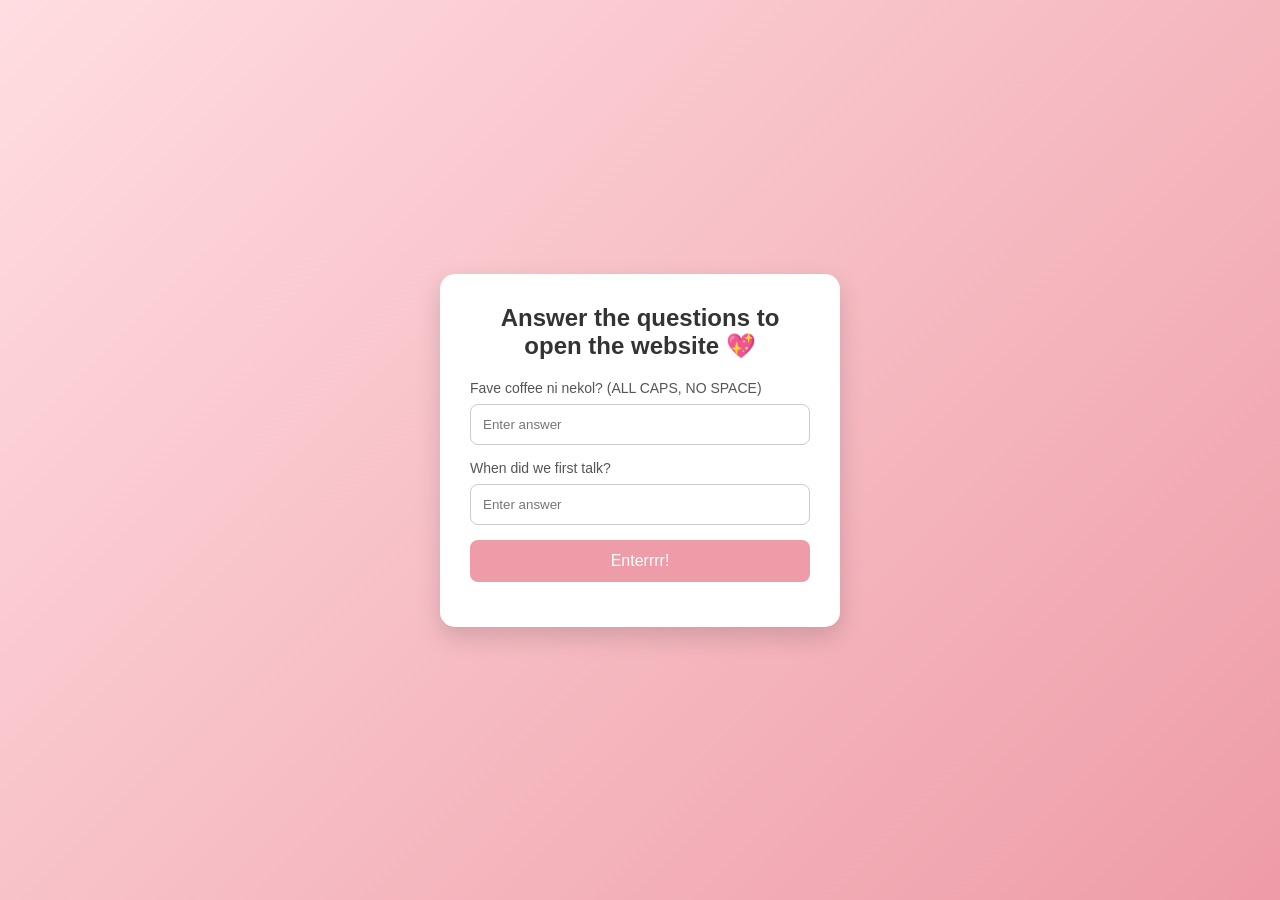
<file: index.html>
<!DOCTYPE html>
<html lang="en">
<head>
    <meta charset="UTF-8">
    <meta name="viewport" content="width=device-width, initial-scale=1.0">
    <title>Special Login</title>
    <link rel="stylesheet" href="style.css">
</head>
<body>

    <div class="login-container">
        <h2>Answer the questions to open the website 💖</h2>

        <form id="loginForm">

            <div class="input-group">
                <label for="username">
                    Fave coffee ni nekol? (ALL CAPS, NO SPACE)
                </label>
                <input
                    type="text"
                    id="username"
                    placeholder="Enter answer"
                    required
                >
            </div>

            <div class="input-group">
                <label for="password">
                    When did we first talk?
                </label>
                <input
                    type="text"
                    id="password"
                    placeholder="Enter answer"
                    required
                >
            </div>

            <button type="submit" class="btn">
                Enterrrr!
            </button>

            <div id="message" class="message"></div>

        </form>
    </div>

    <script src="script.js"></script>

</body>
</html>
</file>
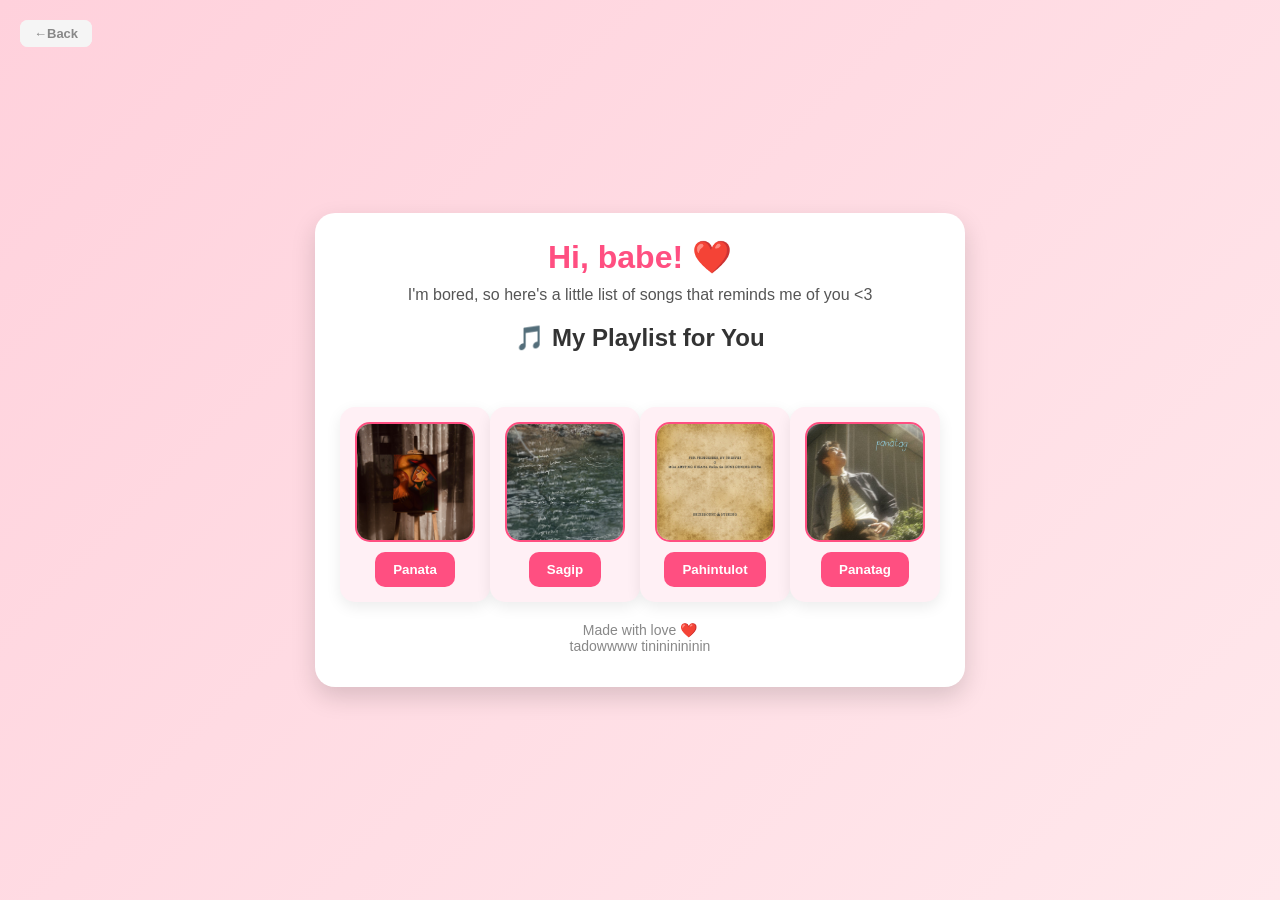
<file: dashboard.html>
<!DOCTYPE html>
<html lang="en">
<head>
    <meta charset="UTF-8">
    <meta name="viewport" content="width=device-width, initial-scale=1.0">
    <title>Song Dedication ❤️</title>
    <link rel="stylesheet" href="./dash.css">
</head>
<body>

<div class="container">

    <div class="top-nav">
        <a href="index.html" class="nav-link back-link">←Back</a>
    </div>

    <h1>Hi, babe! ❤️</h1>

    <p class="subtitle">I'm bored, so here's a little list of songs that reminds me of you <3</p>

    <div class="player-box">

        <h2>🎵 My Playlist for You</h2>
        
        <audio id="audioPlayer" controls class="hidden"></audio>

        <p id="songMessage" class="song-message"></p>

        <div class="lahat">
        
            <div class="songss">
                <img src="./picture/Panata.jpg" alt="Song Image">
                <button onclick="playSong(
                    'songs/song1.mp3',
                    'Song #1 Panata: This is me saying that I will stay no matter what ❤️'
                )">
                   Panata
                </button>
            </div>

            <div class="songss">
                <img src="./picture/Sagip.jpg" alt="Song Image">
                <button onclick="playSong(
                    'songs/song2.mp3',
                    'Song #2 Sagip: This reminds me of you saving me in every way ❤️'
                )">
                    Sagip
                </button>
            </div>
     
            <div class="songss">
                <img src="./picture/Pahintulot.jpg" alt="Song Image">
                <button onclick="playSong(
                    'songs/song3.mp3',
                    'Song #3 Pahintulot: Please let me give you everything that I can ❤️'
                )">
                    Pahintulot
                </button>
            </div>

            <div class="songss">
                <img src="./picture/Panatag.jpg" alt="Song Image">
                <button onclick="playSong(
                    'songs/song4.mp3',
                    'Song #4 Panatag: With you I am at peace. ❤️'
                )">
                    Panatag
                </button>
            </div>

        </div>
    </div>

    <p class="footer">Made with love ❤️ <br> tadowwww tinininininin</p>

    <div class="top-nav">
        <a href="index.html" class="nav-link back-link">←Back</a>
</div>

</div>



<script src="player.js"></script>

</body>
</html>
</file>
<file: style.css>
*{
    margin:0;
    padding:0;
    box-sizing:border-box;
    font-family:Arial, Helvetica, sans-serif;
}

body{
    height:100vh;
    display:flex;
    justify-content:center;
    align-items:center;
    background:linear-gradient(135deg,#ffdde1,#ee9ca7);
}

.login-container{
    width:400px;
    background:#fff;
    padding:30px;
    border-radius:15px;
    box-shadow:0 10px 25px rgba(0,0,0,0.15);
}

.login-container h2{
    text-align:center;
    margin-bottom:20px;
    color:#333;
}

.input-group{
    margin-bottom:15px;
}

.input-group label{
    display:block;
    margin-bottom:8px;
    color:#555;
    font-size:14px;
}

.input-group input{
    width:100%;
    padding:12px;
    border:1px solid #ccc;
    border-radius:8px;
    outline:none;
}

.input-group input:focus{
    border-color:#ee9ca7;
}

.btn{
    width:100%;
    padding:12px;
    border:none;
    border-radius:8px;
    background:#ee9ca7;
    color:white;
    font-size:16px;
    cursor:pointer;
    transition:0.3s;
}

.btn:hover{
    background:#e77f8f;
}

.message{
    margin-top:15px;
    text-align:center;
    font-weight:bold;
}

.success{
    color:green;
}

.error{
    color:red;
}




/* dashboard */
</file>
<file: dash.css>
* {
    margin: 0;
    padding: 0;
    box-sizing: border-box;
    font-family: Arial, sans-serif;
}

body {
    min-height: 100vh;
    display: flex;
    justify-content: center;
    align-items: center;
    background: linear-gradient(135deg, #ffd1dc, #ffe8ec);
    padding: 20px;
}

.container {
    width: 650px;
    background: white;
    padding: 25px;
    border-radius: 20px;
    text-align: center;
    box-shadow: 0 10px 25px rgba(0,0,0,0.15);
}

h1 {
    color: #ff4f81;
    margin-bottom: 10px;
}

p {
    color: #555;
    margin: 8px 0;
}

.player-box {
    margin-top: 20px;
}

.player-box h2 {
    margin-bottom: 15px;
    color: #333;
}

audio {
    width: 100%;
    margin-bottom: 10px;
}

.song-message {
    margin: 10px 0;
    font-size: 14px;
    color: #ff4f81;
    font-weight: bold;
    min-height: 20px;
}

/* SONG CARD */
.songss {
    display: flex;
    flex-direction: column;
    align-items: center;
    gap: 10px;
    margin-top: 10px;
    padding: 15px;
    border-radius: 15px;
    background: #fff0f5;
    box-shadow: 0 5px 15px rgba(0,0,0,0.08);
}

.songss img {
    width: 120px;
    height: 120px;
    object-fit: cover;
    border-radius: 15px;
    border: 2px solid #ff4f81;
}

button {
    padding: 10px 18px;
    border: none;
    border-radius: 10px;
    background: #ff4f81;
    color: white;
    cursor: pointer;
    font-weight: bold;
    transition: 0.3s;
}

button:hover {
    background: #e63e70;
    transform: scale(1.05);
}

.footer {
    margin-top: 20px;
    color: #888;
    font-size: 14px;
}

.hidden {
    display: none;
}

.song-message {
    margin-top: 10px;
    font-size: 14px;
    color: #ff4f81;
    font-weight: bold;
}
.lahat{
    display: flex;
}

.top-nav {
    position: absolute;
    top: 20px;
    left: 20px;
    right: 20px;
    display: flex;
    justify-content: space-between;
    align-items: center;
}

.nav-link {
    text-decoration: none;
    font-size: 13px;
    font-weight: bold;
    padding: 6px 14px;
    border-radius: 8px;
    transition: 0.2s ease-in-out;
}

.back-link {
    color: #888;
    background: #f5f5f5;
}

.back-link:hover {
    background: #e8e8e8;
    color: #666;
}

/* =========================
   📱 PHONE RESPONSIVENESS
========================= */

@media (max-width: 768px) {

    /* container becomes full width */
    .container {
        width: 100%;
        padding: 18px;
        border-radius: 15px;
    }

    /* song cards stack vertically instead of stretching weirdly */
    .lahat {
        flex-direction: column;
        align-items: center;
        gap: 15px;
    }

    /* song card resize for phone */
    .songss {
        width: 90%;
        max-width: 300px;
    }

    /* image resize */
    .songss img {
        width: 100px;
        height: 100px;
    }

    /* buttons become easier to tap */
    button {
        width: 100%;
        font-size: 14px;
    }

    /* text adjustments */
    h1 {
        font-size: 20px;
    }

    .player-box h2 {
        font-size: 16px;
    }

    p {
        font-size: 14px;
    }
}

/* very small phones */
@media (max-width: 480px) {

    body {
        padding: 10px;
    }

    .container {
        padding: 15px;
    }

    h1 {
        font-size: 18px;
    }

    .songss img {
        width: 90px;
        height: 90px;
    }

    .song-message {
        font-size: 12px;
    }
}
</file>
